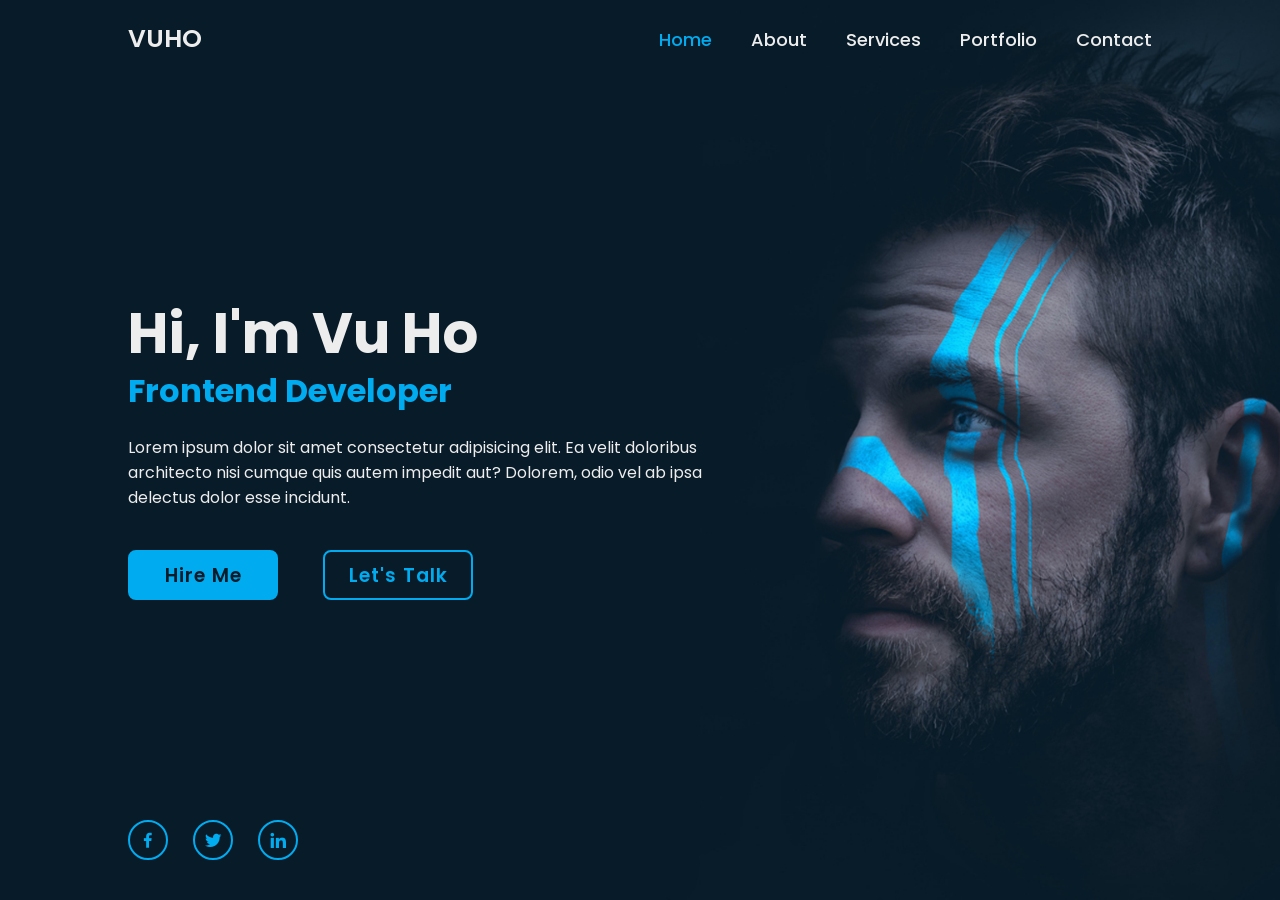
<file: web4/index.html>
<!DOCTYPE html>
<html lang="en">
<head>
    <meta charset="UTF-8">
    <meta name="viewport" content="width=device-width, initial-scale=1.0">
    <title>Personal Portfolio</title>
    <link rel="stylesheet" href="style.css">
    <link href='https://unpkg.com/boxicons@2.1.4/css/boxicons.min.css' rel='stylesheet'>
</head>
<body>
    
    <header class="header">
        <a href="#" class="logo">VUHO</a>
        <nav class="navbar">
            <a href="#home" class="active">Home</a>
            <a href="#about">About</a>
            <a href="#services">Services</a>
            <a href="#portfolio">Portfolio</a>
            <a href="#contact">Contact</a>
        </nav>
    </header>

    <section class="home">
        <div class="home-content">
            <h1>Hi, I'm Vu Ho</h1>
            <h3>Frontend Developer</h3>
            <p>Lorem ipsum dolor sit amet consectetur adipisicing elit. Ea velit doloribus architecto nisi cumque quis autem impedit aut? Dolorem, odio vel ab ipsa delectus dolor esse incidunt.</p>
            <div class="btn-box">
                <a href="#">Hire Me</a>
                <a href="#">Let's Talk</a>
            </div>
        </div>

        <div class="home-sci">
            <a href="#"><i class='bx bxl-facebook'></i></a>
            <a href="#"><i class='bx bxl-twitter'></i></a>
            <a href="#"><i class='bx bxl-linkedin'></i></a>
        </div>

        <span class="home-imgHover"></span>
    </section>

</body>


</html>
</file>
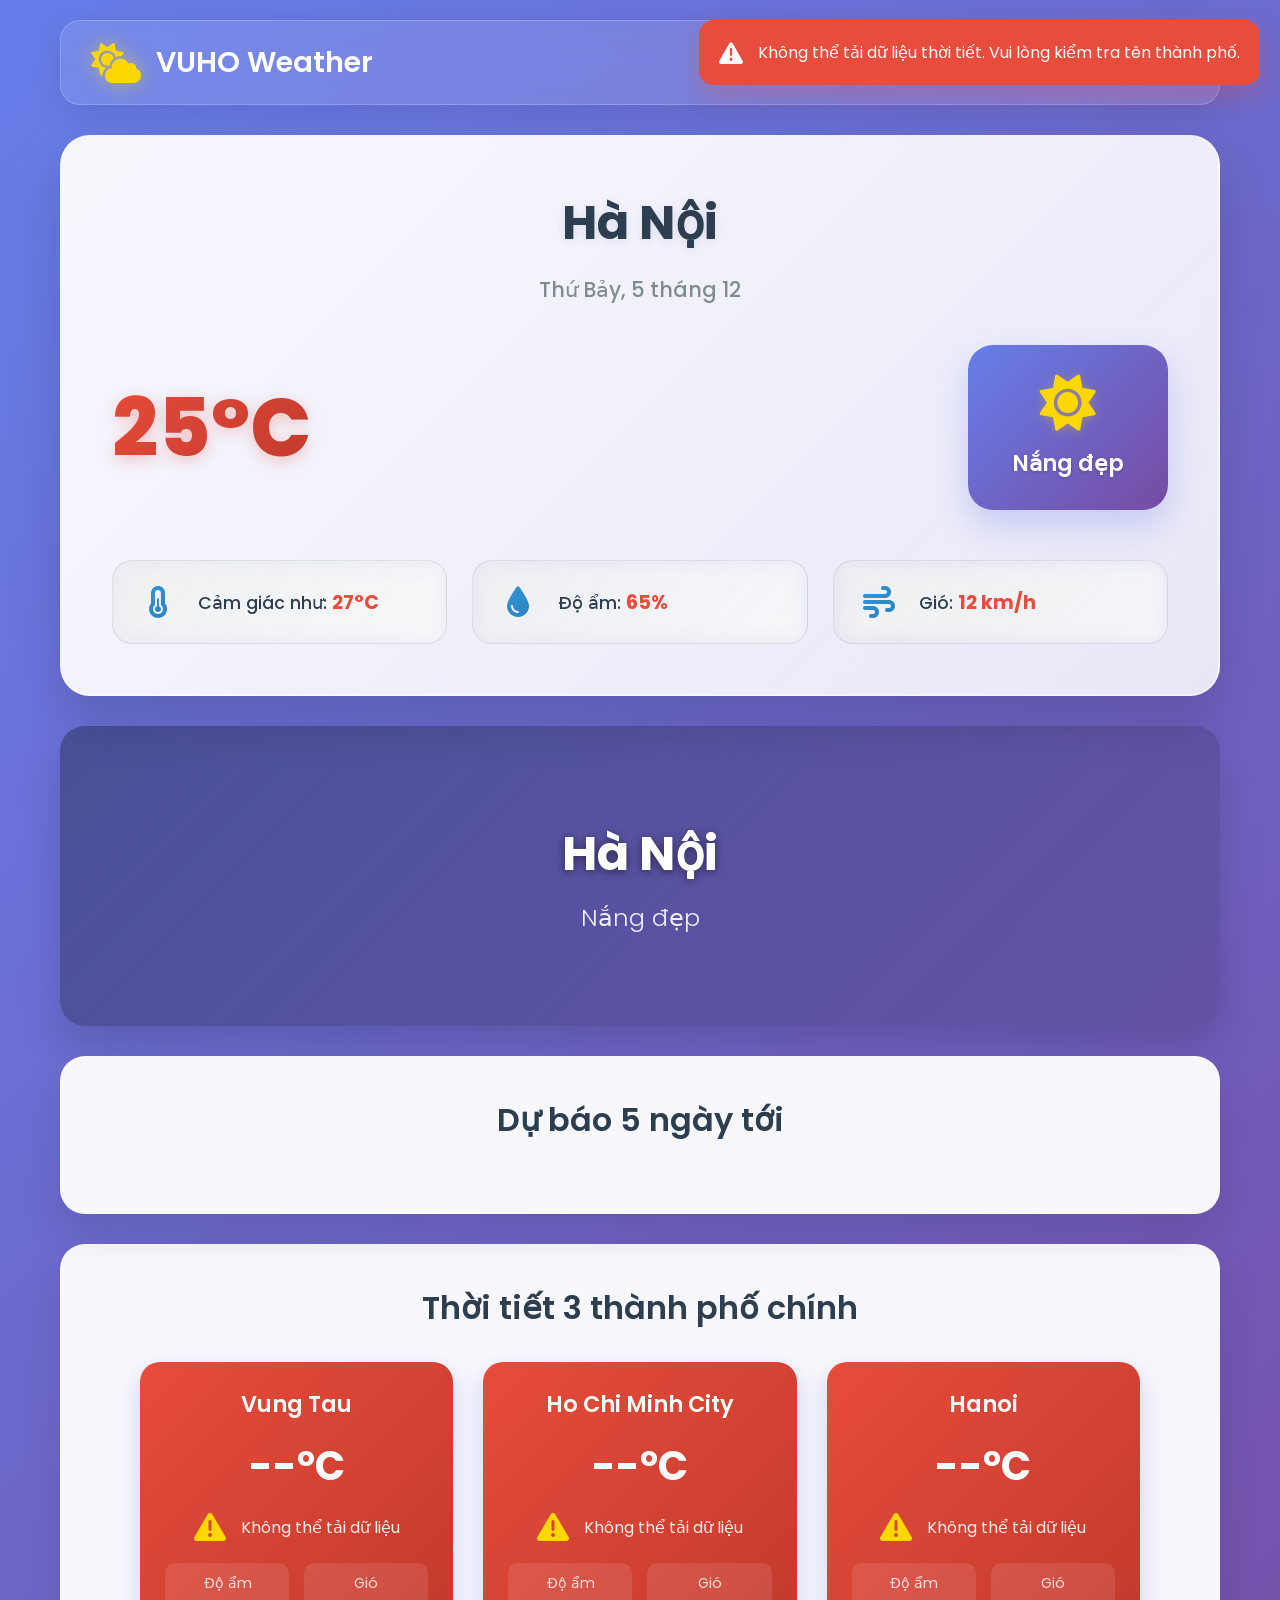
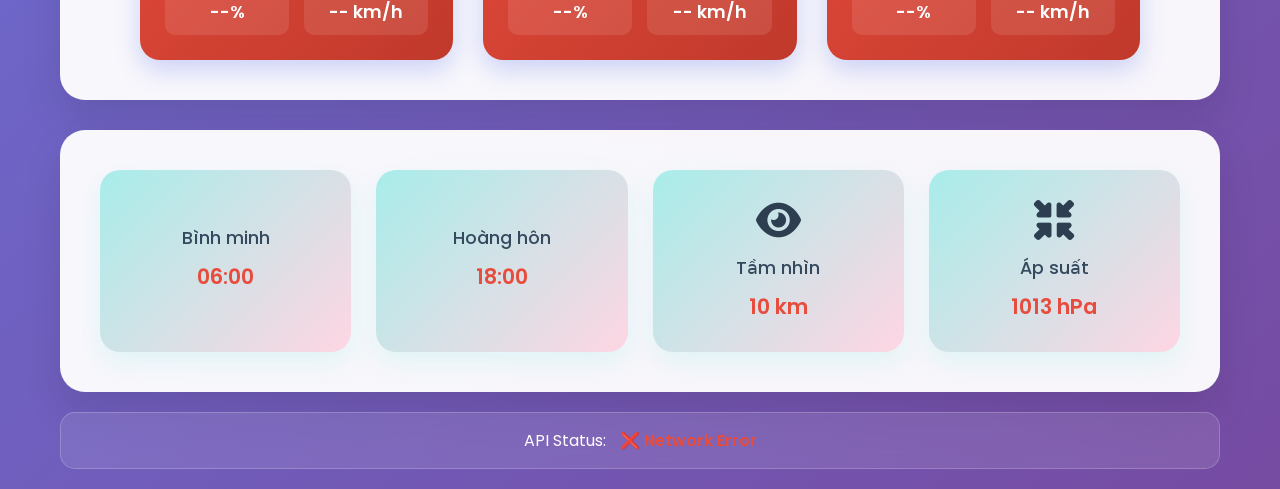
<file: web6/index.html>
<!DOCTYPE html>
<html lang="vi">
<head>
    <meta charset="UTF-8">
    <meta name="viewport" content="width=device-width, initial-scale=1.0">
    <title>Weather Forecast - Dự Báo Thời Tiết</title>
    <link rel="stylesheet" href="style.css">
    <link href="https://fonts.googleapis.com/css2?family=Poppins:wght@300;400;500;600;700&display=swap" rel="stylesheet">
    <link rel="stylesheet" href="https://cdnjs.cloudflare.com/ajax/libs/font-awesome/6.0.0/css/all.min.css">
</head>
<body>
    <div class="container">
        <!-- Header -->
        <header class="header">
            <div class="logo">
                <i class="fas fa-cloud-sun"></i>
                <h1>VUHO Weather</h1>
            </div>
            <div class="search-container">
                <input type="text" id="cityInput" placeholder="Nhập tên thành phố...">
                <button id="searchBtn">
                    <i class="fas fa-search"></i>
                </button>
            </div>
        </header>

        <!-- Main Content -->
        <main class="main-content">
            <!-- Current Weather -->
            <section class="current-weather" id="currentWeather">
                    <div class="city-info">
                        <h2 id="cityName">Hà Nội</h2>
                        <p id="currentDate">Thứ 2, 25 Tháng 12</p>
                    </div>
                    <div class="weather-main">
                        <div class="temperature">
                            <span id="currentTemp">25</span>°C
                        </div>
                        <div class="weather-description">
                            <i id="weatherIcon" class="fas fa-sun"></i>
                            <span id="weatherDesc">Nắng đẹp</span>
                        </div>
                    </div>
                    <div class="weather-details">
                        <div class="detail-item">
                            <i class="fas fa-thermometer-half"></i>
                            <span>Cảm giác như: <strong id="feelsLike">27°C</strong></span>
                        </div>
                        <div class="detail-item">
                            <i class="fas fa-tint"></i>
                            <span>Độ ẩm: <strong id="humidity">65%</strong></span>
                        </div>
                        <div class="detail-item">
                            <i class="fas fa-wind"></i>
                            <span>Gió: <strong id="windSpeed">12 km/h</strong></span>
                        </div>
                    </div>
            </section>

            <!-- City Background Image -->
            <section class="city-background" id="cityBackground">
                <div class="background-overlay">
                    <div class="city-title">
                        <h2 id="backgroundCityName">Hà Nội</h2>
                        <p id="backgroundWeatherDesc">Nắng đẹp</p>
                    </div>
                </div>
            </section>

            <!-- Forecast -->
            <section class="forecast" id="forecast">
                <h3>Dự báo 5 ngày tới</h3>
                <div class="forecast-container" id="forecastContainer">
                    <!-- Forecast items will be added here -->
                </div>
            </section>

             <!-- Vietnam Cities Weather -->
             <section class="vietnam-cities" id="vietnamCities">
                <h3>Thời tiết 3 thành phố chính</h3>
                <div class="cities-grid" id="citiesGrid">
                    <!-- City weather cards will be added here -->
                </div>
            </section>

            
            <!-- Additional Info -->
            <section class="additional-info">
                <div class="info-grid">
                    <div class="info-card">
                        <i class="fas fa-sunrise"></i>
                        <h4>Bình minh</h4>
                        <p id="sunrise">06:00</p>
                    </div>
                    <div class="info-card">
                        <i class="fas fa-sunset"></i>
                        <h4>Hoàng hôn</h4>
                        <p id="sunset">18:00</p>
                    </div>
                    <div class="info-card">
                        <i class="fas fa-eye"></i>
                        <h4>Tầm nhìn</h4>
                        <p id="visibility">10 km</p>
                    </div>
                    <div class="info-card">
                        <i class="fas fa-compress-arrows-alt"></i>
                        <h4>Áp suất</h4>
                        <p id="pressure">1013 hPa</p>
                    </div>
                </div>
            </section>
        </main>

        <!-- Loading Spinner -->
        <div class="loading" id="loading">
            <div class="spinner"></div>
            <p>Đang tải dữ liệu thời tiết...</p>
        </div>

        <!-- Error Message -->
        <div class="error-message" id="errorMessage">
            <i class="fas fa-exclamation-triangle"></i>
            <p id="errorText">Không thể tải dữ liệu thời tiết</p>
        </div>

        <!-- API Status Check -->
        <div class="api-status" id="apiStatus">
            <p>API Status: <span id="apiStatusText">Checking...</span></p>
        </div>
    </div>

    <script src="script.js"></script>
</body>
</html>
</file>
<file: web4/style.css>
@import url('https://fonts.googleapis.com/css2?family=Poppins:wght@300;400;500;600;700;800;900&display=swap');

* {
    margin: 0;
    padding: 0;
    box-sizing: border-box;
    font-family: 'Poppins', sans-serif;
}

body {
    color: #ededed;
}

.header {
    position: fixed;
    top: 0;
    left: 0;
    width: 100%;
    padding: 20px 10%;
    display: flex;
    justify-content: space-between;
    align-items: center;
    z-index: 100;
}

.logo {
    position: relative; 
    font-size: 25px;
    color: #ededed;
    text-decoration: none;
    font-weight: 600;
}

.logo::before {
    content: '';
    position: absolute;
    top: 0;
    right: 0;
    width: 100%;
    height: 100%;
    background: #081b29;
    animation: showRight 1s ease forwards;
    animation-delay: .4s;
}
.navbar a {
    font-size: 18px;
    color: #ededed;
    text-decoration: none;
    font-weight: 500;
    margin-left: 35px;
}

.navbar a:hover,
.navbar a.active {
    color: #00abf0;
}

.home {
    height: 100vh;
    background: url('./asset/home.jpg') no-repeat;
    background-size: cover;
    background-position: center;
    display: flex;
    align-items: center;
    padding: 0 10%;
}

.home-content {
    max-width: 600px;
}

.home-content h1 {
    position: relative;
    font-size: 56px;
    font-weight: 700;
    line-height: 1.2;
}

.home-content h1::before {
    content: '';
    position: absolute;
    top: 0;
    right: 0;
    width: 100%;
    height: 100%;
    background: #081b29;
    animation: showRight 1s ease forwards;
    animation-delay: 1s;
}

.home-content h3 {
    position: relative;
    font-size: 32px;
    font-weight: 700;
    color: #00abf0;
}

.home-content h3::before {
    content: '';
    position: absolute;
    top: 0;
    right: 0;
    width: 100%;
    height: 100%;
    background: #081b29;
    animation: showRight 1s ease forwards;
    animation-delay: 1.3s;
}

.home-content p {
    position: relative;
    font-size: 16px;
    margin: 20px 0 40px;
}

.home-content p::before {
    content: '';
    position: absolute;
    top: 0;
    right: 0;
    width: 100%;
    height: 100%;
    background: #081b29;
    animation: showRight 1s ease forwards;
    animation-delay: 1.6s;
}

.home-content .btn-box {
    position: relative;
    display: flex;
    justify-content: space-between;
    width: 345px;
    height: 50px;
}

.home-content .btn-box::before {
    content: '';
    position: absolute;
    top: 0;
    right: 0;
    width: 100%;
    height: 100%;
    background: #081b29;
    animation: showRight 1s ease forwards;
    animation-delay: 1.9s;
    z-index: 2;
}

.btn-box a {
    position: relative;
    display: inline-flex;
    justify-content: center;
    align-items: center;
    width: 150px;
    height: 100%;
    background: #00abf0;
    border: 2px solid #00abf0;
    border-radius: 8px;
    font-size: 19px;
    color: #081b29;
    text-decoration: none;
    font-weight: 600;
    letter-spacing: 1px;
    z-index: 1;
    overflow: hidden;
    transition: .5s;
}

.btn-box a:hover {
    color: #00abf0;
}

.btn-box a:nth-child(2) {
    background: transparent;
    color: #00abf0;
}

.btn-box a:nth-child(2):hover {
    color: #081b29;
}

.btn-box a:nth-child(2)::before {
    background: #00abf0; 

}

.btn-box a::before {
    content: '';
    position: absolute;
    top: 0;
    left: 0;
    width: 0;
    height: 100%;
    background: #081b29;
    z-index: -1;
    transition: .5s;
}

.btn-box a:hover::before {
    width: 100%;
}

.home-sci {
    position: absolute;
    bottom: 40px;
    width: 170px;
    display: flex;
    justify-content: space-between;
}

.home-sci::before {
    content: '';
    position: absolute;
    top: 0;
    right: 0;
    width: 100%;
    height: 100%;
    background: #081b29;
    animation: showRight 1s ease forwards;
    animation-delay: 2.5s;
    z-index: 2;
}

.home-sci a {
    position: relative;
    display: inline-flex;
    justify-content: center;
    align-items: center;
    width: 40px;
    height: 40px;
    background: transparent;
    border: 2px solid #00abf0;
    border-radius: 50%;
    font-size: 20px;
    color: #00abf0;
    text-decoration: none;
    z-index: 1;
    overflow: hidden;
    transition: .5s;
}

.home-sci a:hover {
    color: #081b29;
}

.home-sci a::before {
    content: '';
    position: absolute;
    top: 0;
    left: 0;
    width: 0;
    height: 100%;
    background: #00abf0;
    z-index: -1;
    transition: .5s;
}

.home-sci a:hover::before {
    width: 100%;
}

.home-imgHover {
    position: absolute;
    top: 0;
    right: 30px;
    width: 600px;
    height: 100%;
    background: transparent;
    transition: 3s;
    animation: manipActiveHover .1s forwards;
    animation-delay: 4s;
    pointer-events: none;
}

.home-imgHover::after {
    content: '';
    position: absolute;
    top: 0;
    right: 0;
    width: 120%;
    height: 100%;
    background: #081b29;
    animation: showRight 1s ease forwards;
    animation-delay: 3s;
    z-index: 2;
}

.home-imgHover:hover {
    background: #081b29;
    opacity: .8;
}


/* KEYFRAMES ANIMATION */
@keyframes showRight {
    100% {
        width: 0;
    }
}

@keyframes manipActiveHover {
    100% {
        pointer-events: auto;
    }
}
</file>
<file: web6/style.css>
/* Reset and Base Styles */
* {
    margin: 0;
    padding: 0;
    box-sizing: border-box;
}

body {
    font-family: 'Poppins', sans-serif;
    background: linear-gradient(135deg, #667eea 0%, #764ba2 100%);
    min-height: 100vh;
    color: #333;
    overflow-x: hidden;
}

.container {
    max-width: 1200px;
    margin: 0 auto;
    padding: 20px;
}

/* Header Styles */
.header {
    display: flex;
    justify-content: space-between;
    align-items: center;
    background: rgba(255, 255, 255, 0.1);
    backdrop-filter: blur(20px);
    border-radius: 20px;
    padding: 20px 30px;
    margin-bottom: 30px;
    box-shadow: 0 8px 32px rgba(0, 0, 0, 0.1);
    border: 1px solid rgba(255, 255, 255, 0.2);
}

.logo {
    display: flex;
    align-items: center;
    gap: 15px;
}

.logo i {
    font-size: 2.5rem;
    color: #ffd700;
    text-shadow: 0 0 20px rgba(255, 215, 0, 0.5);
}

.logo h1 {
    color: white;
    font-weight: 600;
    font-size: 1.8rem;
}

.search-container {
    display: flex;
    gap: 10px;
}

#cityInput {
    padding: 12px 20px;
    border: none;
    border-radius: 25px;
    background: rgba(255, 255, 255, 0.9);
    font-size: 16px;
    width: 300px;
    outline: none;
    transition: all 0.3s ease;
}

#cityInput:focus {
    background: white;
    box-shadow: 0 0 20px rgba(255, 255, 255, 0.3);
    transform: translateY(-2px);
}

#searchBtn {
    padding: 12px 20px;
    border: none;
    border-radius: 25px;
    background: linear-gradient(45deg, #ff6b6b, #ee5a24);
    color: white;
    cursor: pointer;
    transition: all 0.3s ease;
    font-size: 16px;
}

#searchBtn:hover {
    transform: translateY(-2px);
    box-shadow: 0 10px 25px rgba(255, 107, 107, 0.4);
}

/* Main Content */
.main-content {
    display: grid;
    gap: 30px;
}

/* Current Weather Card */
.current-weather {
    background: linear-gradient(135deg, rgba(255, 255, 255, 0.95), rgba(255, 255, 255, 0.85));
    border-radius: 30px;
    padding: 50px;
    box-shadow: 0 25px 50px rgba(0, 0, 0, 0.15);
    backdrop-filter: blur(25px);
    border: 2px solid rgba(255, 255, 255, 0.3);
    position: relative;
    overflow: hidden;
}

.current-weather::before {
    content: '';
    position: absolute;
    top: 0;
    left: 0;
    right: 0;
    bottom: 0;
    background: linear-gradient(45deg, rgba(102, 126, 234, 0.05), rgba(118, 75, 162, 0.05));
    opacity: 0;
    transition: opacity 0.3s ease;
}

.current-weather:hover::before {
    opacity: 1;
}

.city-info {
    text-align: center;
    margin-bottom: 40px;
    position: relative;
    z-index: 1;
}

.city-info h2 {
    font-size: 3rem;
    color: #2c3e50;
    margin-bottom: 15px;
    font-weight: 700;
    text-shadow: 0 2px 10px rgba(44, 62, 80, 0.1);
}

.city-info p {
    color: #7f8c8d;
    font-size: 1.3rem;
    margin-bottom: 0;
    font-weight: 500;
}

.weather-main {
    display: flex;
    justify-content: space-between;
    align-items: center;
    margin-bottom: 50px;
    position: relative;
    z-index: 1;
}

.temperature {
    font-size: 5rem;
    font-weight: 800;
    background: linear-gradient(135deg, #e74c3c, #c0392b);
    -webkit-background-clip: text;
    -webkit-text-fill-color: transparent;
    background-clip: text;
    text-shadow: none;
    filter: drop-shadow(0 4px 8px rgba(231, 76, 60, 0.3));
}

.weather-description {
    text-align: center;
    background: linear-gradient(135deg, #667eea, #764ba2);
    padding: 30px;
    border-radius: 25px;
    color: white;
    box-shadow: 0 15px 35px rgba(102, 126, 234, 0.3);
    min-width: 200px;
}

.weather-description i {
    font-size: 3.5rem;
    color: #ffd700;
    margin-bottom: 15px;
    display: block;
    text-shadow: 0 2px 10px rgba(255, 215, 0, 0.3);
}

.weather-description span {
    font-size: 1.4rem;
    color: white;
    font-weight: 600;
    text-shadow: 0 1px 3px rgba(0, 0, 0, 0.2);
}

.weather-details {
    display: grid;
    grid-template-columns: repeat(auto-fit, minmax(250px, 1fr));
    gap: 25px;
    position: relative;
    z-index: 1;
}

.detail-item {
    display: flex;
    align-items: center;
    gap: 20px;
    padding: 25px;
    background: linear-gradient(135deg, rgba(52, 73, 94, 0.08), rgba(52, 73, 94, 0.03));
    border-radius: 20px;
    transition: all 0.3s ease;
    border: 1px solid rgba(52, 73, 94, 0.1);
    backdrop-filter: blur(10px);
}

.detail-item:hover {
    background: linear-gradient(135deg, rgba(52, 73, 94, 0.15), rgba(52, 73, 94, 0.08));
    transform: translateY(-5px);
    box-shadow: 0 15px 35px rgba(52, 73, 94, 0.2);
    border-color: rgba(52, 73, 94, 0.2);
}

.detail-item i {
    font-size: 2rem;
    color: #3498db;
    width: 40px;
    text-align: center;
    background: linear-gradient(135deg, #3498db, #2980b9);
    -webkit-background-clip: text;
    -webkit-text-fill-color: transparent;
    background-clip: text;
}

.detail-item span {
    color: #2c3e50;
    font-size: 1.1rem;
    font-weight: 500;
}

.detail-item strong {
    color: #e74c3c;
    font-weight: 700;
    font-size: 1.2rem;
}

/* City Background */
.city-background {
    height: 300px;
    border-radius: 25px;
    overflow: hidden;
    position: relative;
    background: linear-gradient(45deg, #74b9ff, #0984e3);
    box-shadow: 0 20px 40px rgba(0, 0, 0, 0.15);
    background-image: var(--background-image, url('https://images.unsplash.com/photo-1528127269322-539801943592?ixlib=rb-4.0.3&auto=format&fit=crop&w=1200&q=80'));
    background-size: cover;
    background-position: center;
    background-repeat: no-repeat;
    transition: background-image 0.5s ease;
}

.background-overlay {
    position: absolute;
    top: 0;
    left: 0;
    right: 0;
    bottom: 0;
    background: linear-gradient(135deg, rgba(0, 0, 0, 0.3), rgba(0, 0, 0, 0.1));
    display: flex;
    align-items: center;
    justify-content: center;
    text-align: center;
}

.city-title h2 {
    color: white;
    font-size: 3rem;
    font-weight: 700;
    margin-bottom: 10px;
    text-shadow: 0 2px 10px rgba(0, 0, 0, 0.5);
}

.city-title p {
    color: rgba(255, 255, 255, 0.9);
    font-size: 1.5rem;
    font-weight: 300;
}

/* Vietnam Cities Section */
.vietnam-cities {
    background: rgba(255, 255, 255, 0.95);
    border-radius: 25px;
    padding: 40px;
    box-shadow: 0 20px 40px rgba(0, 0, 0, 0.1);
}

.vietnam-cities h3 {
    font-size: 2rem;
    color: #2c3e50;
    margin-bottom: 30px;
    text-align: center;
    font-weight: 600;
}

.cities-grid {
    display: grid;
    grid-template-columns: repeat(auto-fit, minmax(300px, 1fr));
    gap: 30px;
    max-width: 1000px;
    margin: 0 auto;
}

.city-card {
    background: linear-gradient(135deg, #667eea, #764ba2);
    color: white;
    padding: 25px;
    border-radius: 20px;
    text-align: center;
    transition: all 0.3s ease;
    box-shadow: 0 10px 25px rgba(102, 126, 234, 0.3);
    position: relative;
    overflow: hidden;
}

.city-card::before {
    content: '';
    position: absolute;
    top: 0;
    left: 0;
    right: 0;
    bottom: 0;
    background: linear-gradient(45deg, rgba(255, 255, 255, 0.1), rgba(255, 255, 255, 0.05));
    opacity: 0;
    transition: opacity 0.3s ease;
}

.city-card:hover {
    transform: translateY(-5px);
    box-shadow: 0 15px 35px rgba(102, 126, 234, 0.4);
}

.city-card:hover::before {
    opacity: 1;
}

.city-card h4 {
    font-size: 1.4rem;
    margin-bottom: 15px;
    font-weight: 600;
    position: relative;
    z-index: 1;
}

.city-temp {
    font-size: 2.5rem;
    font-weight: 700;
    margin-bottom: 15px;
    position: relative;
    z-index: 1;
}

.city-weather {
    display: flex;
    align-items: center;
    justify-content: center;
    gap: 15px;
    margin-bottom: 20px;
    position: relative;
    z-index: 1;
}

.city-weather i {
    font-size: 2rem;
    color: #ffd700;
}

.city-weather span {
    font-size: 1rem;
    opacity: 0.9;
}

.city-details {
    display: grid;
    grid-template-columns: 1fr 1fr;
    gap: 15px;
    position: relative;
    z-index: 1;
}

.city-detail {
    text-align: center;
    padding: 10px;
    background: rgba(255, 255, 255, 0.1);
    border-radius: 10px;
}

.city-detail span {
    display: block;
    font-size: 0.9rem;
    opacity: 0.8;
    margin-bottom: 5px;
}

.city-detail strong {
    font-size: 1.1rem;
    font-weight: 600;
}

.loading-cities,
.error-cities {
    grid-column: 1 / -1;
    text-align: center;
    padding: 40px;
    font-size: 1.2rem;
    color: #2c3e50;
}

.loading-cities {
    color: #3498db;
}

.error-cities {
    color: #e74c3c;
}

/* Forecast Section */
.forecast {
    background: rgba(255, 255, 255, 0.95);
    border-radius: 25px;
    padding: 40px;
    box-shadow: 0 20px 40px rgba(0, 0, 0, 0.1);
}

.forecast h3 {
    font-size: 2rem;
    color: #2c3e50;
    margin-bottom: 30px;
    text-align: center;
    font-weight: 600;
}

.forecast-container {
    display: grid;
    grid-template-columns: repeat(auto-fit, minmax(200px, 1fr));
    gap: 20px;
}

.forecast-item {
    background: linear-gradient(135deg, #667eea, #764ba2);
    color: white;
    padding: 25px;
    border-radius: 20px;
    text-align: center;
    transition: all 0.3s ease;
    box-shadow: 0 10px 25px rgba(102, 126, 234, 0.3);
}

.forecast-item:hover {
    transform: translateY(-5px);
    box-shadow: 0 15px 35px rgba(102, 126, 234, 0.4);
}

.forecast-date {
    font-size: 1.1rem;
    margin-bottom: 15px;
    opacity: 0.9;
}

.forecast-icon {
    font-size: 2.5rem;
    margin-bottom: 15px;
    color: #ffd700;
}

.forecast-temp {
    font-size: 1.8rem;
    font-weight: 600;
    margin-bottom: 10px;
}

.forecast-desc {
    font-size: 0.9rem;
    opacity: 0.9;
}

/* Additional Info */
.additional-info {
    background: rgba(255, 255, 255, 0.95);
    border-radius: 25px;
    padding: 40px;
    box-shadow: 0 20px 40px rgba(0, 0, 0, 0.1);
}

.info-grid {
    display: grid;
    grid-template-columns: repeat(auto-fit, minmax(200px, 1fr));
    gap: 25px;
}

.info-card {
    text-align: center;
    padding: 30px 20px;
    background: linear-gradient(135deg, #a8edea, #fed6e3);
    border-radius: 20px;
    transition: all 0.3s ease;
    box-shadow: 0 10px 25px rgba(168, 237, 234, 0.3);
}

.info-card:hover {
    transform: translateY(-5px);
    box-shadow: 0 15px 35px rgba(168, 237, 234, 0.4);
}

.info-card i {
    font-size: 2.5rem;
    color: #2c3e50;
    margin-bottom: 15px;
}

.info-card h4 {
    color: #34495e;
    font-size: 1.1rem;
    margin-bottom: 10px;
    font-weight: 500;
}

.info-card p {
    color: #e74c3c;
    font-size: 1.3rem;
    font-weight: 600;
}

/* API Status */
.api-status {
    background: rgba(255, 255, 255, 0.1);
    backdrop-filter: blur(20px);
    border-radius: 15px;
    padding: 15px 20px;
    text-align: center;
    margin-top: 20px;
    border: 1px solid rgba(255, 255, 255, 0.2);
}

.api-status p {
    color: white;
    font-size: 1rem;
    margin: 0;
}

#apiStatusText {
    font-weight: 600;
    margin-left: 10px;
}

/* Loading Spinner */
.loading {
    position: fixed;
    top: 0;
    left: 0;
    right: 0;
    bottom: 0;
    background: rgba(0, 0, 0, 0.8);
    display: none;
    flex-direction: column;
    align-items: center;
    justify-content: center;
    z-index: 1000;
    color: white;
    font-size: 1.2rem;
}

.spinner {
    width: 50px;
    height: 50px;
    border: 4px solid rgba(255, 255, 255, 0.3);
    border-top: 4px solid white;
    border-radius: 50%;
    animation: spin 1s linear infinite;
    margin-bottom: 20px;
}

@keyframes spin {
    0% { transform: rotate(0deg); }
    100% { transform: rotate(360deg); }
}

/* Error Message */
.error-message {
    position: fixed;
    top: 20px;
    right: 20px;
    background: #e74c3c;
    color: white;
    padding: 20px;
    border-radius: 15px;
    display: none;
    align-items: center;
    gap: 15px;
    box-shadow: 0 10px 25px rgba(231, 76, 60, 0.3);
    z-index: 1001;
}

.error-message i {
    font-size: 1.5rem;
}

/* Weather Alert Styles */
.weather-alert {
    position: fixed;
    top: 20px;
    left: 20px;
    background: linear-gradient(45deg, #ff6b6b, #ee5a24);
    color: white;
    padding: 20px;
    border-radius: 15px;
    display: flex;
    align-items: center;
    gap: 15px;
    box-shadow: 0 10px 25px rgba(255, 107, 107, 0.4);
    z-index: 1002;
    max-width: 400px;
    animation: slideInLeft 0.5s ease;
}

.weather-alert i {
    font-size: 1.5rem;
    color: #ffd700;
}

.alert-content h4 {
    margin: 0 0 5px 0;
    font-size: 1.1rem;
    font-weight: 600;
}

.alert-content p {
    margin: 0;
    font-size: 0.9rem;
    opacity: 0.9;
}

@keyframes slideInLeft {
    from {
        transform: translateX(-100%);
        opacity: 0;
    }
    to {
        transform: translateX(0);
        opacity: 1;
    }
}

/* Enhanced hover effects */
.weather-card:hover {
    transform: translateY(-5px);
    box-shadow: 0 25px 50px rgba(0, 0, 0, 0.15);
}

.city-background:hover {
    transform: scale(1.02);
}

/* Custom scrollbar */
::-webkit-scrollbar {
    width: 8px;
}

::-webkit-scrollbar-track {
    background: rgba(255, 255, 255, 0.1);
    border-radius: 10px;
}

::-webkit-scrollbar-thumb {
    background: rgba(255, 255, 255, 0.3);
    border-radius: 10px;
}

::-webkit-scrollbar-thumb:hover {
    background: rgba(255, 255, 255, 0.5);
}

/* Responsive Design */
@media (max-width: 768px) {
    .header {
        flex-direction: column;
        gap: 20px;
        text-align: center;
    }
    
    .search-container {
        width: 100%;
    }
    
    #cityInput {
        width: 100%;
    }
    
    .current-weather {
        padding: 30px 20px;
    }
    
    .city-info h2 {
        font-size: 2.5rem;
    }
    
    .city-info p {
        font-size: 1.1rem;
    }
    
    .weather-main {
        flex-direction: column;
        gap: 30px;
        text-align: center;
    }
    
    .temperature {
        font-size: 4rem;
    }
    
    .weather-description {
        min-width: auto;
        padding: 25px 20px;
    }
    
    .weather-description i {
        font-size: 3rem;
    }
    
    .weather-description span {
        font-size: 1.2rem;
    }
    
    .weather-details {
        grid-template-columns: 1fr;
        gap: 20px;
    }
    
    .detail-item {
        padding: 20px;
    }
    
    .city-title h2 {
        font-size: 2rem;
    }
    
    .forecast-container {
        grid-template-columns: 1fr;
    }
    
    .cities-grid {
        grid-template-columns: 1fr;
        max-width: 100%;
    }
    
    .info-grid {
        grid-template-columns: repeat(2, 1fr);
    }
}

@media (max-width: 480px) {
    .container {
        padding: 10px;
    }
    
    .current-weather {
        padding: 25px 15px;
        border-radius: 20px;
    }
    
    .city-info h2 {
        font-size: 2rem;
    }
    
    .city-info p {
        font-size: 1rem;
    }
    
    .temperature {
        font-size: 3.5rem;
    }
    
    .weather-description {
        padding: 20px 15px;
    }
    
    .weather-description i {
        font-size: 2.5rem;
    }
    
    .weather-description span {
        font-size: 1.1rem;
    }
    
    .detail-item {
        padding: 15px;
        gap: 15px;
    }
    
    .detail-item i {
        font-size: 1.5rem;
        width: 30px;
    }
    
    .forecast,
    .additional-info {
        padding: 20px;
    }
    
    .info-grid {
        grid-template-columns: 1fr;
    }
}

/* Show elements when needed */
.loading.show,
.error-message.show {
    display: flex;
}
</file>
